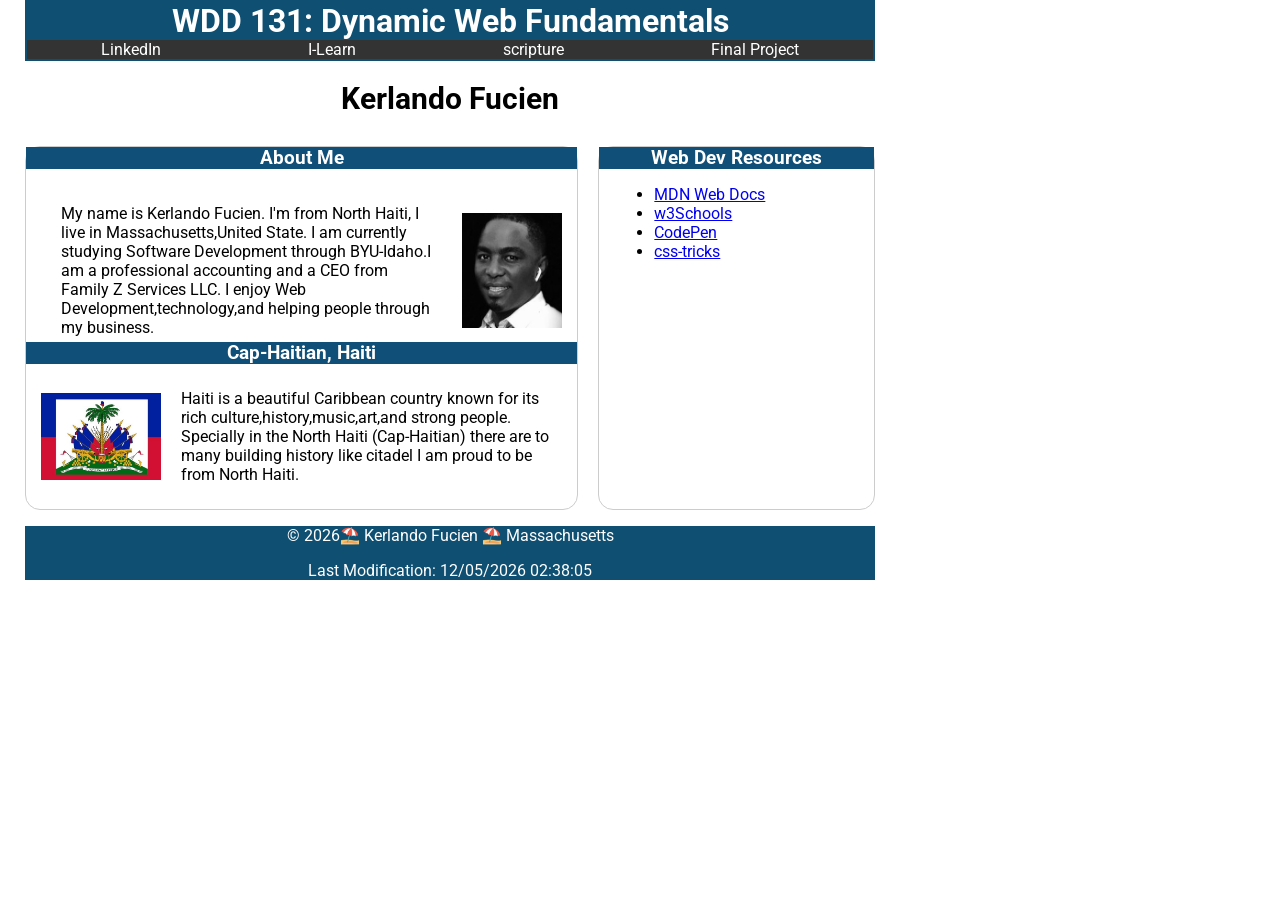
<file: index.html>
<!DOCTYPE html>
<html lang="en">
<head>
    <meta charset="UTF-8">
    <meta name="viewport" content="width=device-width, initial-scale=1.0">

    <title>WDD 131: Dynamic Web Fundamentals - Kerlando Fucien</title>

    <meta name="description" content="WDD 131 Dynamic Web Fundamentals home page for - Kerlando Fucien">
    <meta name="author" content="Kerlando Fucien">

    <link rel="preconnect" href="https://fonts.googleapis.com">
    <link rel="preconnect" href="https://fonts.gstatic.com" crossorigin>
    <link href="https://fonts.googleapis.com/css2?family=Roboto&display=swap" rel="stylesheet">

    <link rel="stylesheet" href="styles/base.css">
    <script src="scripts/getdates.js" defer></script>
</head>
<body>

    <header>
        <h1><span id="course-title">WDD 131: Dynamic Web Fundamentals</span></h1>

        <nav>
            <a href="https://www.linkedin.com/" target="_blank">LinkedIn</a>
            <a href="https://byupw.instructure.com/" target="_blank">I-Learn</a>
            <a href="https://www.churchofjesuschrist.org/study/scriptures" target="_blank">scripture</a>
            <a href="#">Final Project</a>
        </nav>
    </header>

    <main>
        <h2>Kerlando Fucien</h2>

        <section class="card">
            <h3>About Me</h3>

            <div class="about-grid">

                <p>
                     My name is Kerlando Fucien. I'm from North Haiti, I live in Massachusetts,United State.
                     I am currently studying Software Development through BYU-Idaho.I am a professional accounting and a CEO from Family Z Services LLC.
                     I enjoy Web Development,technology,and helping people through my business.
                </p>
                <img src="images/my-photo.jpg" alt="Kerlando Fucien" width="180">
            </div>

            <h3>Cap-Haitian, Haiti</h3>

            <div class="country-grid">
                <img src="images/haiti-flag.jpg" alt="Officia;l Flag of Haiti" width="180">

                <p>
                    Haiti is a beautiful Caribbean country known for its rich culture,history,music,art,and strong people.
                    Specially  in the North Haiti (Cap-Haitian) there are to many building history like citadel I am proud to be from North Haiti.
                </p>
            </div> 
        </section>

         <section class="card">
            <h3>Web Dev Resources</h3>
            <ul>
                <li><a href="https://developer.mozilla.org/" target="_blank">MDN Web Docs</a></li>
                <li><a href="https://WWW.w3schools.com/" target="_blank">w3Schools</a></li>
                <li><a href="https://codepen.io/" target="_blank">CodePen</a></li>
                <li><a href="https://css-tricks.com/" target="_blank">css-tricks</a></li>
            </ul>
        </section>
    </main>

    <footer>
        <p>&copy; <span id="currentyear"></span>⛱️ Kerlando Fucien ⛱️ Massachusetts</p>
        <p id="lastModified"></p>
    </footer>
    
</body>
</html>
</file>
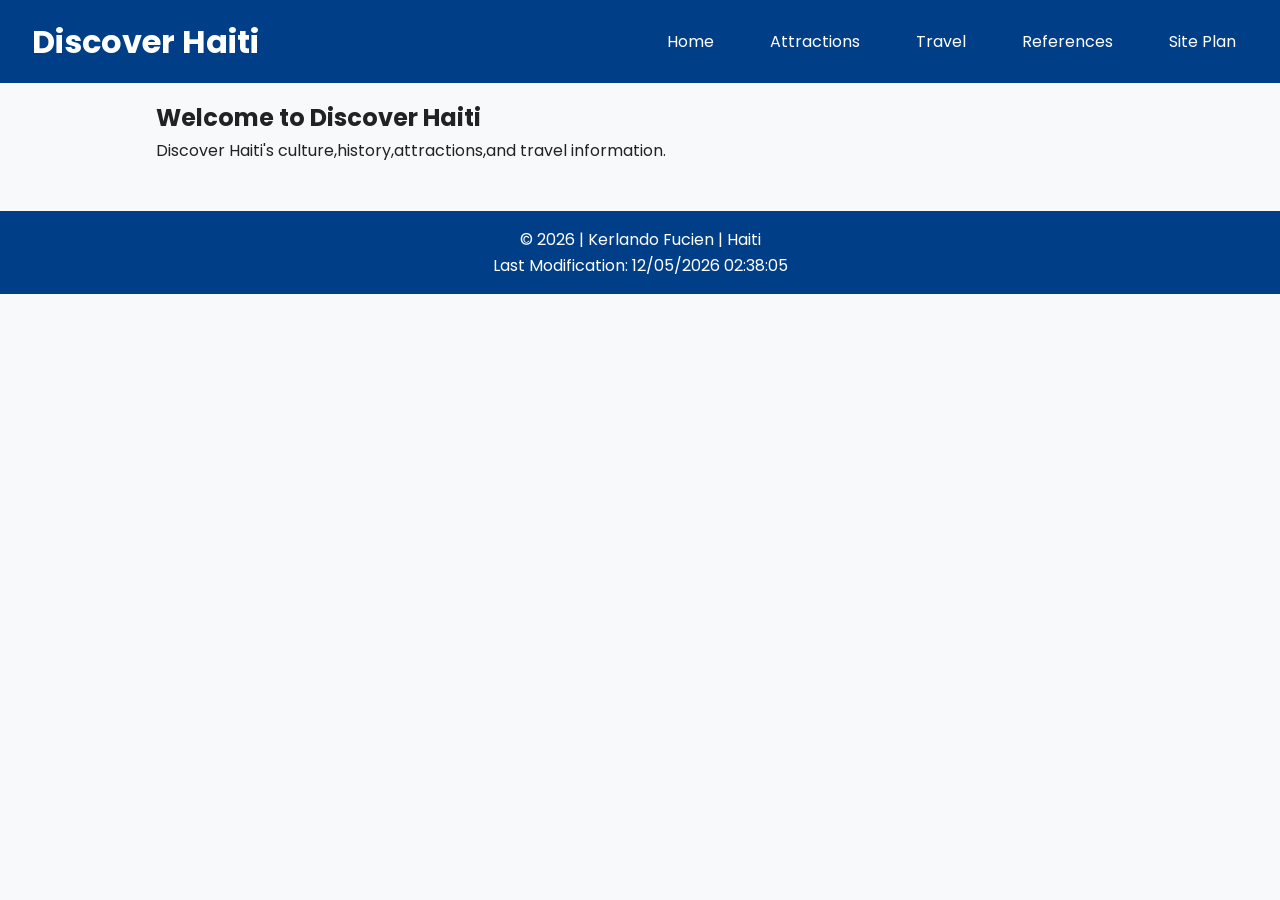
<file: project/index.html>
<!DOCTYPE html>
<html lang="en">
<head>
    <meta charset="UTF-8">
    <meta name="viewport" content="width=device-width, initial-scale=1.0">
    <meta name="description" content="Discover Haiti - Exploire Haiti's culture, history, attractions, food and travel information.">
    <meta name="author" content="Kerlando Fucien">

    <title>Discover Haiti | Home</title>

    <link rel="preconnect" href="https://fonts.googleapis.com">
    <link rel="preconnect" href="https://fonts.gstatic.com" crossorigin>
    <link href="https://fonts.googleapis.com/css2?family=Poppins:wght@400;600;700&family=Roboto:wght@400;500&display=swap" rel="stylesheet">

    <link rel="stylesheet" href="styles/discover.css">
    <link rel="stylesheet" href="styles/discover-large.css">
    <script src="scripts/discover.js" defer></script>
</head>
<body>
    <header>
        <div class="logo">
            <h1>Discover Haiti</h1>
        </div>

        <button id="menu" aria-label="Menu"></button>

        <nav class="navigation">
            <a href="index.html">Home</a>
            <a href="attractions.html">Attractions</a>
            <a href="travel.html">Travel</a>
            <a href="references.html">References</a>
            <a href="siteplan.html">Site Plan</a>
        </nav>
    </header> 
    
    <main>
        <h2>Welcome to Discover Haiti</h2>
        <p>
            Discover Haiti's culture,history,attractions,and travel information.
        </p>
    </main>
    <footer>
        <p>&copy; <span id="currentyear"></span> | Kerlando Fucien | Haiti</p>
        <p id="lastModified"></p>
    </footer>
</body>
</html>
</file>
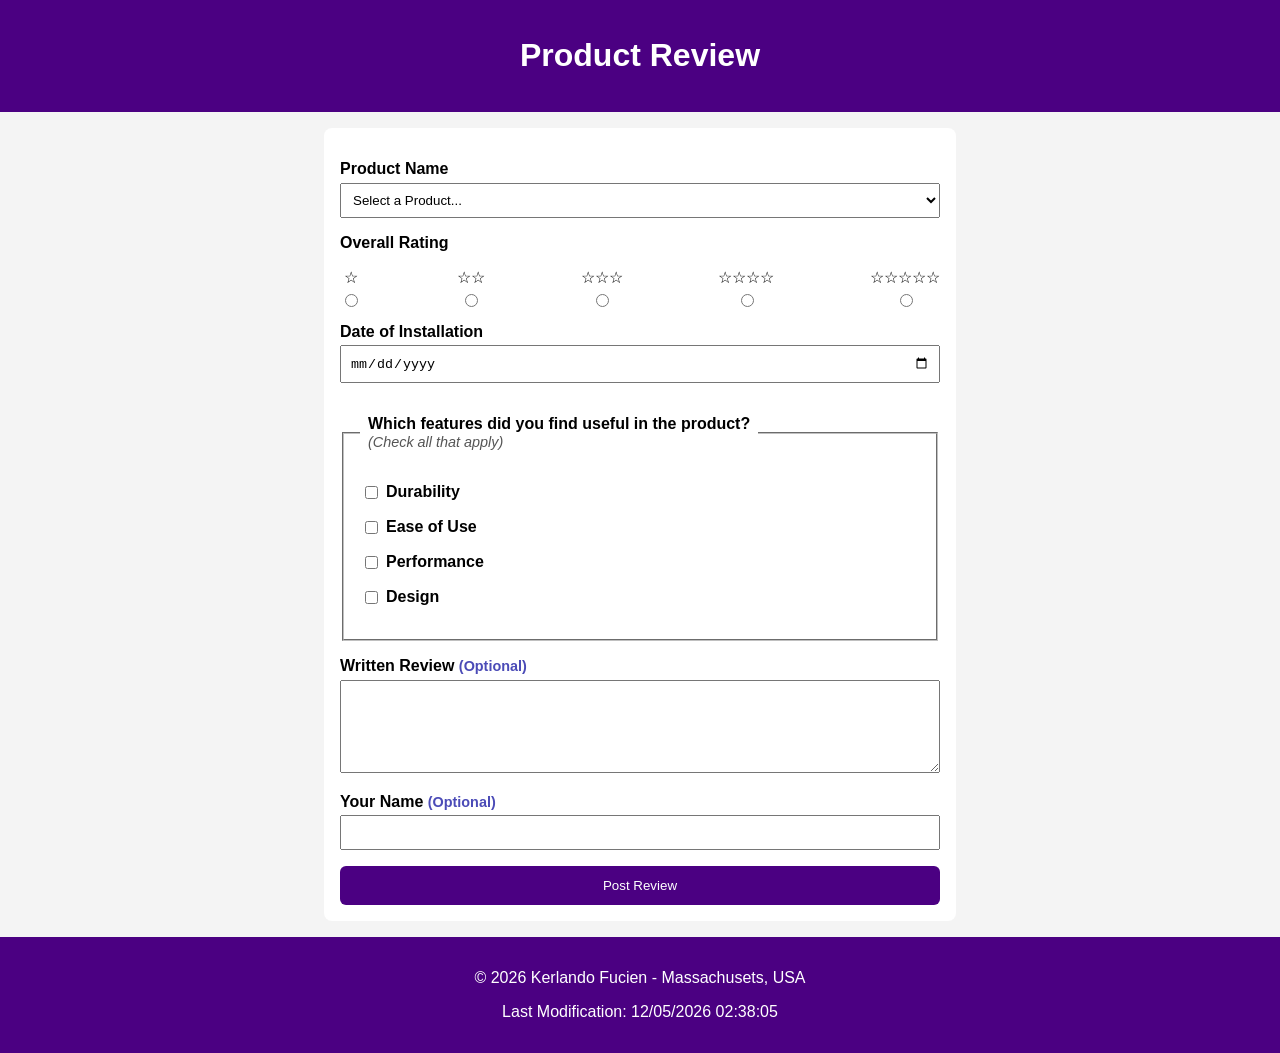
<file: form.html>
<!DOCTYPE html>
<html lang="en">
<head>
    <meta charset="UTF-8">
    <meta name="viewport" content="width=device-width, initial-scale=1.0">
    <meta name="author" content="Kerlando Fucien">
    <meta name="description" content="Submit a product review by selecting a product, rating it, choosing useful features,and providing optional comments.">

    <title>Product Review</title>

    <link rel="stylesheet" href="styles/form.css">

    <script src="scripts/getdates.js" defer></script>
    <script src="scripts/form.js" defer></script>
</head>
<body>

<header>
    <h1>Product Review</h1>
</header>

<main>
    <form method="get" action="review.html">
        <label for="product">Product Name</label>

        <select id="product" name="product" required>
            <option value="" disabled selected>Select a Product...</option>
        </select>
        <label>Overall Rating</label>

        <div class="rating">
            <label for="star1">
                &#9734;
                <input type="radio" id="star1" name="rating"  value="1" required>
            </label>

            <label for="star2">
                &#9734;&#9734;
                <input type="radio" id="star2" name="rating"  value="2" required>
            </label>

            <label for="star3">
                &#9734;&#9734;&#9734;
                <input type="radio" id="star3" name="rating"  value="3" required>
            </label>
        
            <label for="star4">
                &#9734;&#9734;&#9734;&#9734;
                <input type="radio" id="star4" name="rating"  value="4" required>
            </label>
             
            <label for="star5">
                &#9734;&#9734;&#9734;&#9734;&#9734;
                <input type="radio" id="star5" name="rating"  value="5" required>
            </label>
            
        </div>
        <label for="installDate">Date of Installation</label>
        <input
            type="date"
            id="installDate"
            name="installDate"
            required>
        <fieldset>
          <legend>
            Which features did you find useful in the product?<br>
            <em>(Check all that apply)</em>
          </legend>
          <label for="durability">
            <input type="checkbox" id="durability" name="features" value="Durability">
            Durability
          </label>

          <label for="ease">
            <input type="checkbox" id="ease" name="features" value="Ease of Use">
            Ease of Use
          </label>

          <label for="performance">
            <input type="checkbox" id="performance" name="features" value="Performance">
            Performance
          </label>

          <label for="design">
            <input type="checkbox" id="design" name="features" value="Design">
            Design
          </label>
        </fieldset>
        
        <label for="review">
            Written Review <span class="optional">(Optional)</span>
        </label>
        
        <textarea
            id="review"
            Name="review"
            rows="5"
            cols="30">
        </textarea>
        <label for="username">
            Your Name <span class="optional">(Optional)</span>
        </label>

        <input
            type="text"
            id="username"
            name="username">
        <input 
            type="submit"
            value="Post Review">
    </form>
</main>

<footer>
    <p>&copy; <span id="currentyear"></span>
        Kerlando Fucien - Massachusets, USA
    </p>
    <p id="lastModified"></p>
</footer>
</body>
</html>
</file>
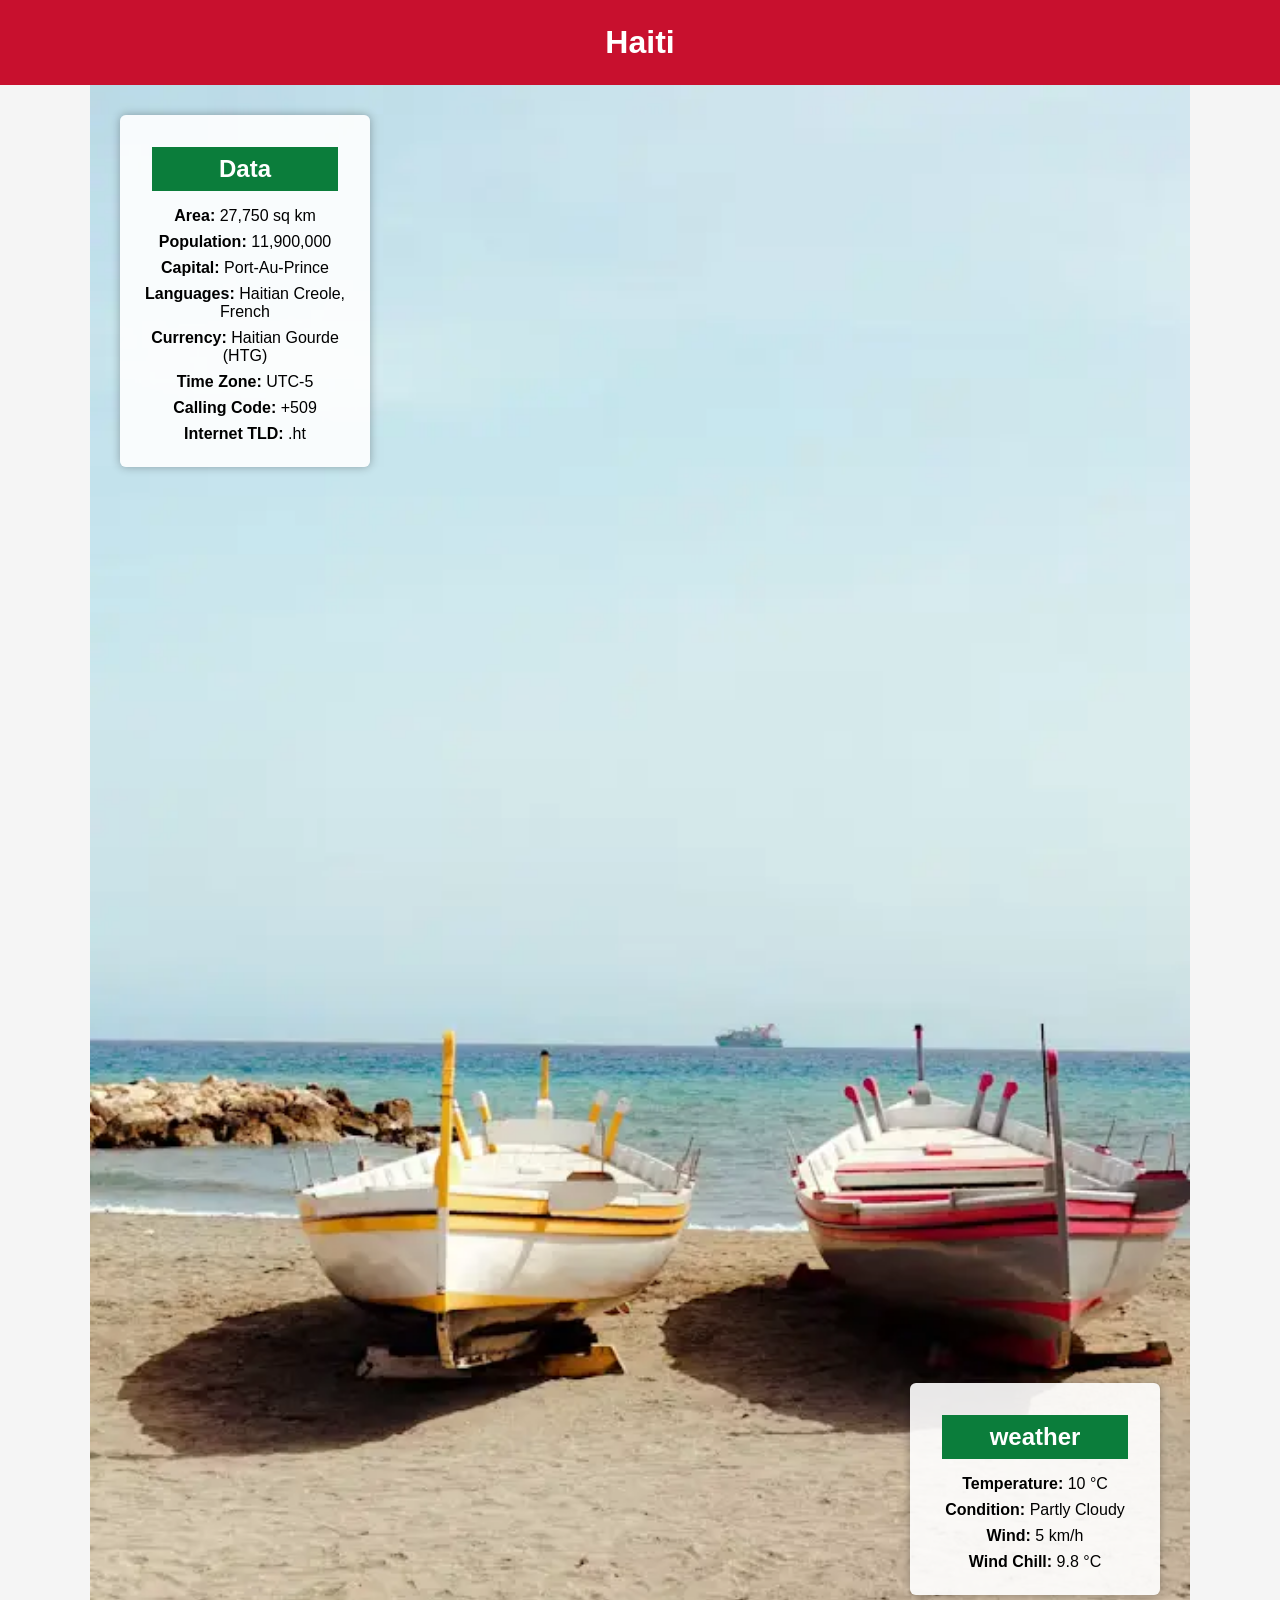
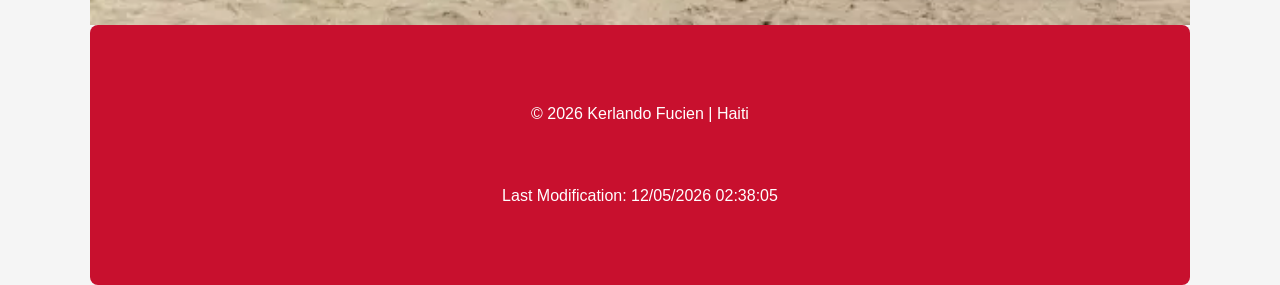
<file: place.html>
<!DOCTYPE html>
<html lang="en">
<head>
    <meta charset="UTF-8">
    <meta name="viewport" content="width=device-width, initial-scale=1.0">
    <meta name="description" content="Explore through important country data, local weather information, and a respective image of the country Haiti.">
    <meta name="author" content="Kerlando Fucien">

    <title>Haiti | country page</title>

    <link rel="stylesheet" href="styles/place.css">
    <link rel="stylesheet" href="styles/place-large.css">

    <script src="scripts/place.js" defer></script>
</head>

<body>
    <header>
        <h1>Haiti</h1>
    </header>

    <main>
        <div class="hero">
            <picture>
                <source
                    srcset="images/haiti-large.webp"
                    media="(min-width: 700px)"
                >
                <img 
                    srcset="images/haiti-small.webp"
                    alt="Beautiful view of Haiti"
                    width="500"
                    height="750"
                >
            </picture>

            <section class="data">
                <h2>Data</h2>
                
                <div class="information">
                    <p><strong>Area:</strong> 27,750 sq km</p>
                    <p><strong>Population:</strong> 11,900,000</p>
                    <p><strong>Capital:</strong> Port-Au-Prince</p>
                    <p><strong>Languages:</strong> Haitian Creole, French</p>
                    <p><strong>Currency:</strong> Haitian Gourde (HTG)</p>
                    <p><strong>Time  Zone:</strong> UTC-5</p>
                    <p><strong>Calling Code:</strong> +509</p>
                    <p><strong>Internet TLD:</strong> .ht</p>
                </div>
            </section>

            <section class="weather">
            <h2>weather</h2>

            <div class="information">
                <p>
                    <strong>Temperature:</strong>
                    <span id="Temperature">10</span> °C
                </p>
                <p>
                    <strong>Condition:</strong>
                    Partly Cloudy
                </p>
                <p>
                    <strong>Wind:</strong>
                    <span id="wind-speed">5</span> km/h
                </p>
                <p>
                    <strong>Wind Chill:</strong>
                    <span id="wind-chill">N/A</span>
                </p>
            </div>
            <img
                class="weather-icon"
                src="images/weather.svg"
                alt="Partly Cloudy weather-icon"
                width="80"
                height="80"
            >
        </section>
        </div> 
    </main>

    <footer>
        <p>
            &copy; <span id="currentyear"></span>
            Kerlando Fucien | Haiti
        </p>

        <p id="lastModified"></p>
    </footer>
</body>
</html>
</file>
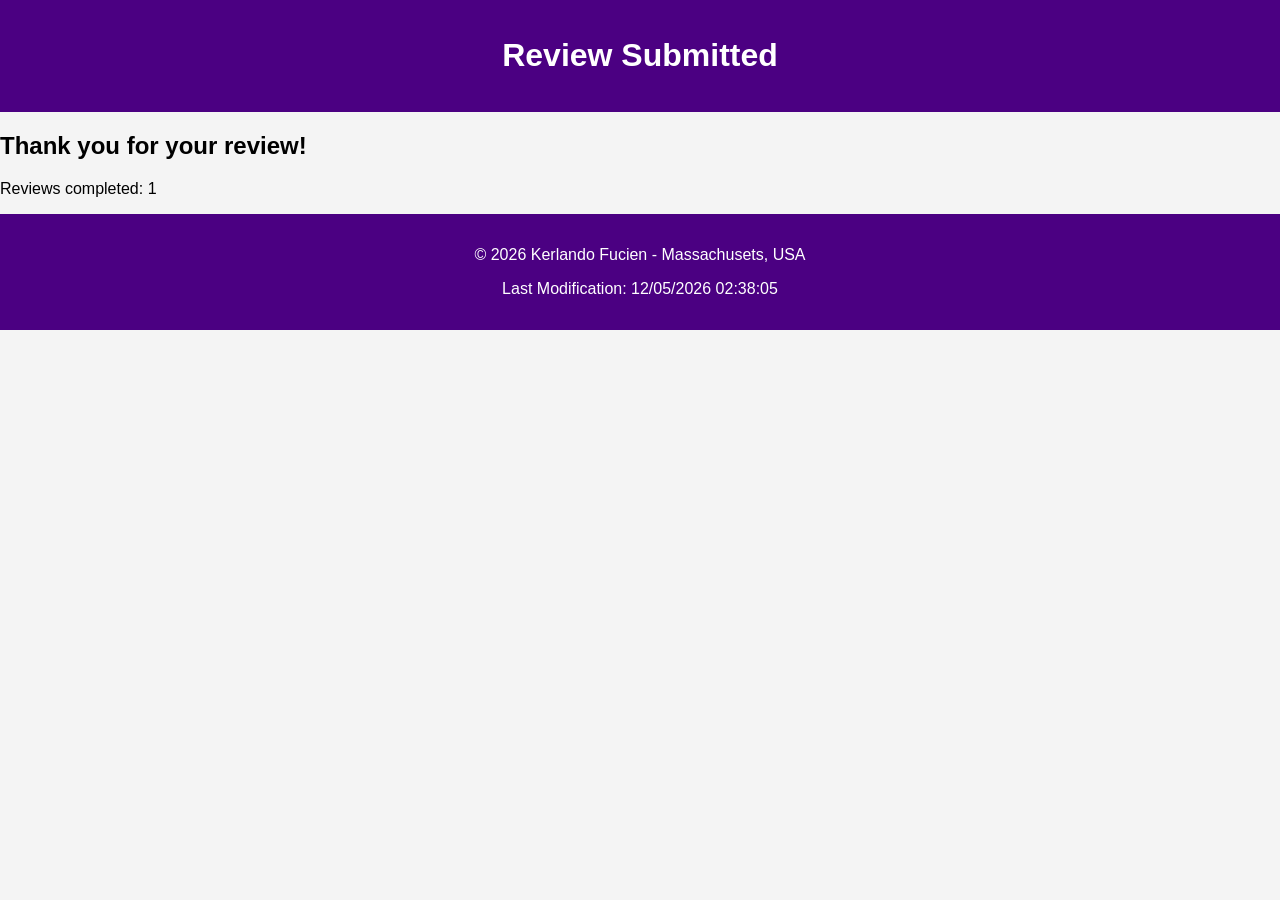
<file: review.html>
<!DOCTYPE html>
<html lang="en">
<head>
    <meta charset="UTF-8">
    <meta name="viewport" content="width=device-width, initial-scale=1.0">
    <meta name="description" content="Review Confirmation">
    <meta name="author" content="Kerlando Fucien">

    <title>Review Submitted</title>

    <link rel="stylesheet" href="styles/form.css">
    <script src="scripts/getdates.js" defer></script>
    <script src="scripts/review.js" defer></script>
</head>

<body>
<header>
    <h1>Review Submitted</h1>
</header>

<main>
    <h2>Thank you for your review!</h2>

    <p>
        Reviews completed:
        <span id="reviewCount"></span>
    </p>
</main>

<footer>
    <p>
        &copy; <span id="currentyear"></span>
        Kerlando Fucien - Massachusets, USA
    </p>
    <P id="lastModified"></P>
</footer>
</body>
</html>
</file>
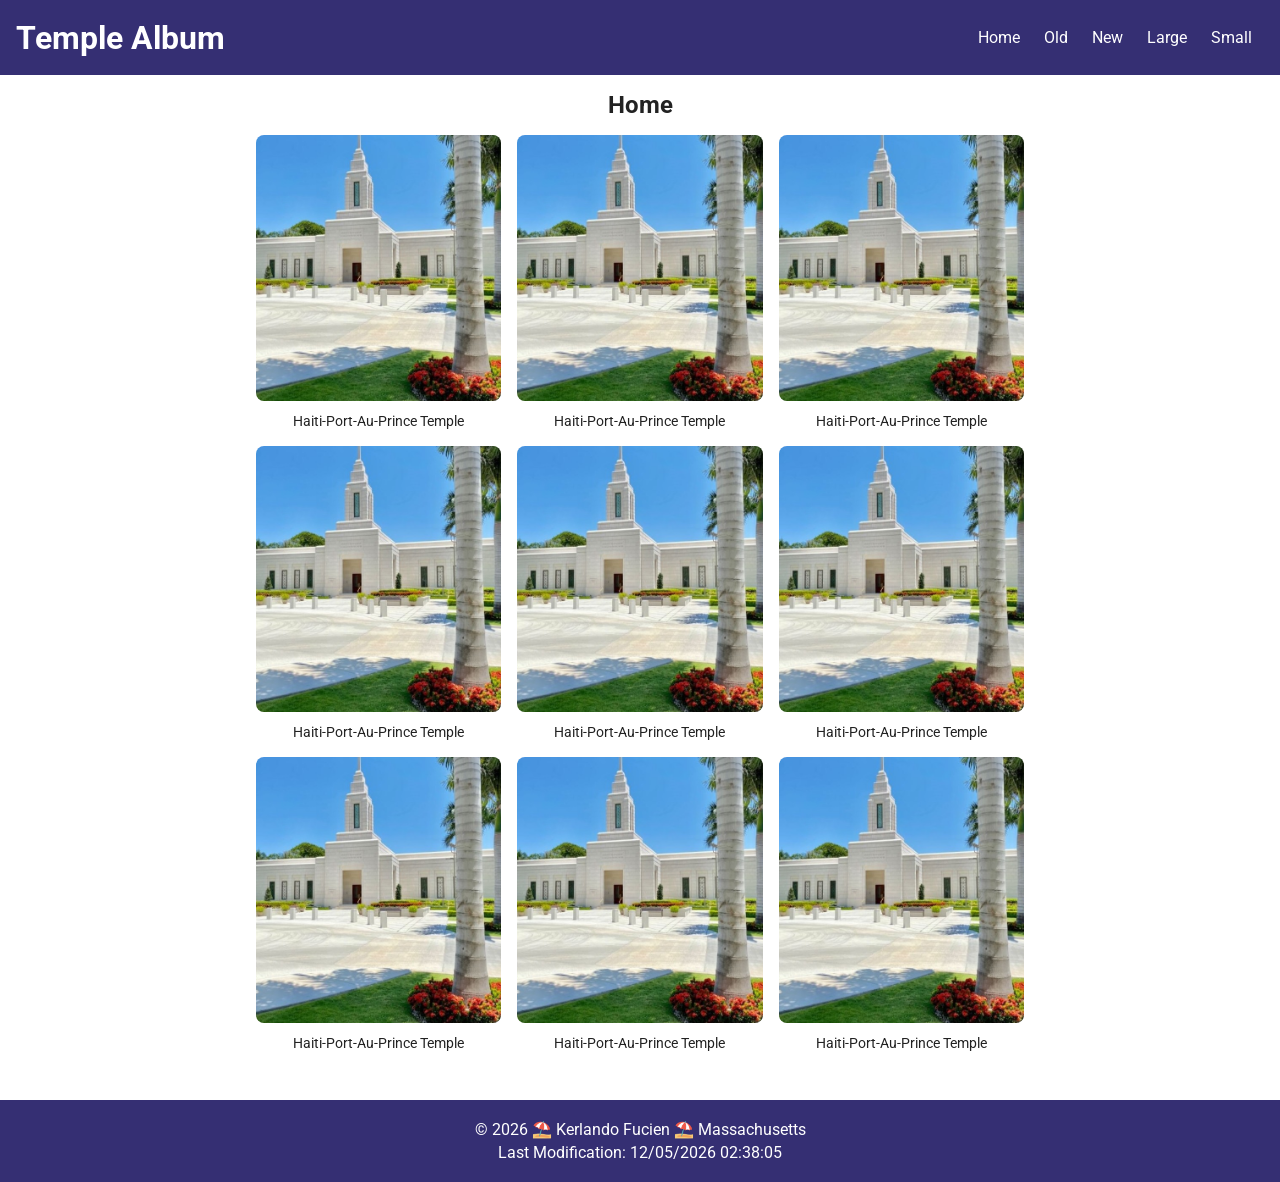
<file: temples.html>
<!DOCTYPE html>
<html lang="en">
<head>
    <meta charset="UTF-8">
    <meta name="viewport" content="width=device-width, initial-scale=1.0">

    <title>WDD 131 - Temple Album - Kerlando Fucien</title>
    <meta name="description" content="Temple Album - WDD 131 wek 02 Temple Album Project by Kerlando Fucien featuring a responsive temple with nine images">
    <meta name="author" content="Kerlando Fucien">

    <link rel="preconnect" href="https://fonts.googleapis.com">
    <link rel="preconnect" href="https://fonts.gstatic.com" crossorigin>
    <link rel="stylesheet" href="https://fonts.googleapis.com/css2?family=Roboto:wght@400;700&display=swap">

    <link rel="stylesheet" href="styles/temples.css">
    <link rel="stylesheet" href="styles/temples-large.css">

    <script src="scripts/getdates.js" defer></script>
    <script src="scripts/temples.js" defer></script>
</head>
<body>

<header>
    <h1>Temple Album</h1>
    <button id="menu" type="button">&#9776;</button>

    <nav class="navigation">
        <a href="#">Home</a>
        <a href="#">Old</a>
        <a href="#">New</a>
        <a href="#">Large</a>
        <a href="#">Small</a>
    </nav>
</header>

<main>
    <h2>Home</h2>
    <div class="gallery">
            <figure>
                <img src="images/temple.webp.jpg" alt="Front view of the Haiti Port-au-Prince Temple" loading="lazy">
                <figcaption>Haiti-Port-Au-Prince Temple</figcaption>
            </figure>

            <figure>
                <img src="images/temple.webp.jpg" alt="Front view of the Haiti Port-au-Prince Temple" loading="lazy">
                <figcaption>Haiti-Port-Au-Prince Temple</figcaption>
            </figure>

            <figure>
                <img src="images/temple.webp.jpg" alt="Front view of the Haiti Port-au-Prince Temple" loading="lazy">
                <figcaption>Haiti-Port-Au-Prince Temple</figcaption>
            </figure>

            <figure>
                <img src="images/temple.webp.jpg" alt="Front view of the Haiti Port-au-Prince Temple" loading="lazy">
                <figcaption>Haiti-Port-Au-Prince Temple</figcaption>
            </figure>

            <figure>
                <img src="images/temple.webp.jpg" alt="Front view of the Haiti Port-au-Prince Temple" loading="lazy">
                <figcaption>Haiti-Port-Au-Prince Temple</figcaption>
            </figure>

            <figure>
                <img src="images/temple.webp.jpg" alt="Front view of the Haiti Port-au-Prince Temple" loading="lazy">
                <figcaption>Haiti-Port-Au-Prince Temple</figcaption>
            </figure>

            <figure>
                <img src="images/temple.webp.jpg" alt="Front view of the Haiti Port-au-Prince Temple" loading="lazy">
                <figcaption>Haiti-Port-Au-Prince Temple</figcaption>
            </figure>

            <figure>
                <img src="images/temple.webp.jpg" alt="Front view of the Haiti Port-au-Prince Temple" loading="lazy">
                <figcaption>Haiti-Port-Au-Prince Temple</figcaption>
            </figure>

            <figure>
                <img src="images/temple.webp.jpg" alt="Front view of the Haiti Port-au-Prince Temple" loading="lazy">
                <figcaption>Haiti-Port-Au-Prince Temple</figcaption>
            </figure>
        </div>
    </main>
    <footer>
        <p>
            &copy; <span id="currentyear"></span> ⛱️ Kerlando Fucien ⛱️ Massachusetts
        </p>

        <p id="lastModified"></p>    
    </footer>

</body>
</html>
</file>
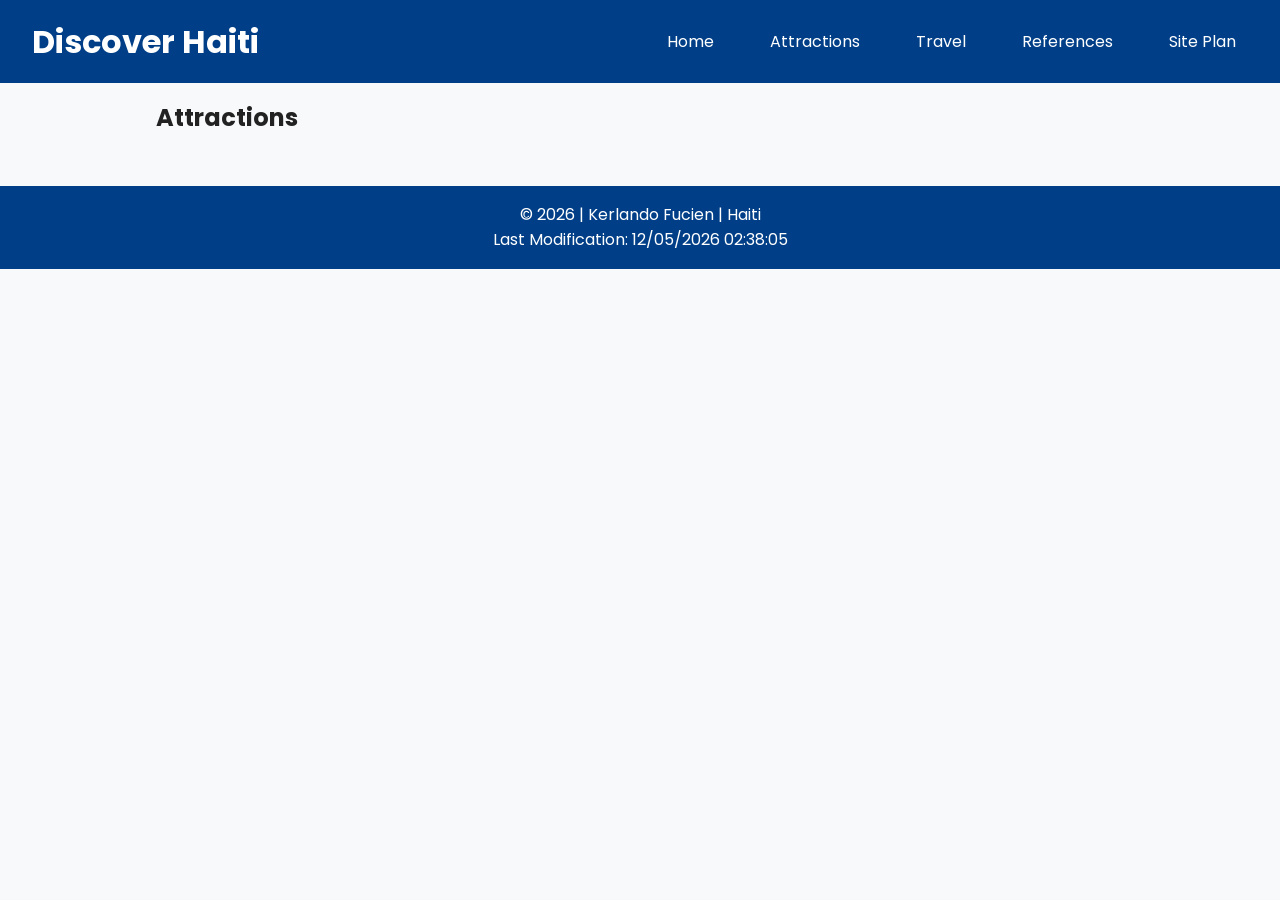
<file: project/attractions.html>
<!DOCTYPE html>
<html lang="en">
<head>
    <meta charset="UTF-8">
    <meta name="viewport" content="width=device-width, initial-scale=1.0">
    <meta name="description" content="Discover Haiti - Exploire Haiti's culture, history, attractions, food and travel information.">
    <meta name="author" content="Kerlando Fucien">

    <title>Discover Haiti | Attractions</title>

    <link rel="preconnect" href="https://fonts.googleapis.com">
    <link rel="preconnect" href="https://fonts.gstatic.com" crossorigin>
    <link href="https://fonts.googleapis.com/css2?family=Poppins:wght@400;600;700&family=Roboto:wght@400;500&display=swap" rel="stylesheet">

    <link rel="stylesheet" href="styles/discover.css">
    <link rel="stylesheet" href="styles/discover-large.css">
    <script src="scripts/discover.js" defer></script>
</head>
<body>
<header>
        <div class="logo">
            <h1>Discover Haiti</h1>
        </div>

        <button id="menu" aria-label="Menu"></button>

        <nav class="navigation">
            <a href="index.html">Home</a>
            <a href="attractions.html">Attractions</a>
            <a href="travel.html">Travel</a>
            <a href="references.html">References</a>
            <a href="siteplan.html">Site Plan</a>
        </nav>
    </header> 
    
    <main>
        <h2>Attractions</h2>
    </main>
    <footer>
        <p>&copy; <span id="currentyear"></span> | Kerlando Fucien | Haiti</p>
        <p id="lastModified"></p>
    </footer>
</body>
</html>
</file>
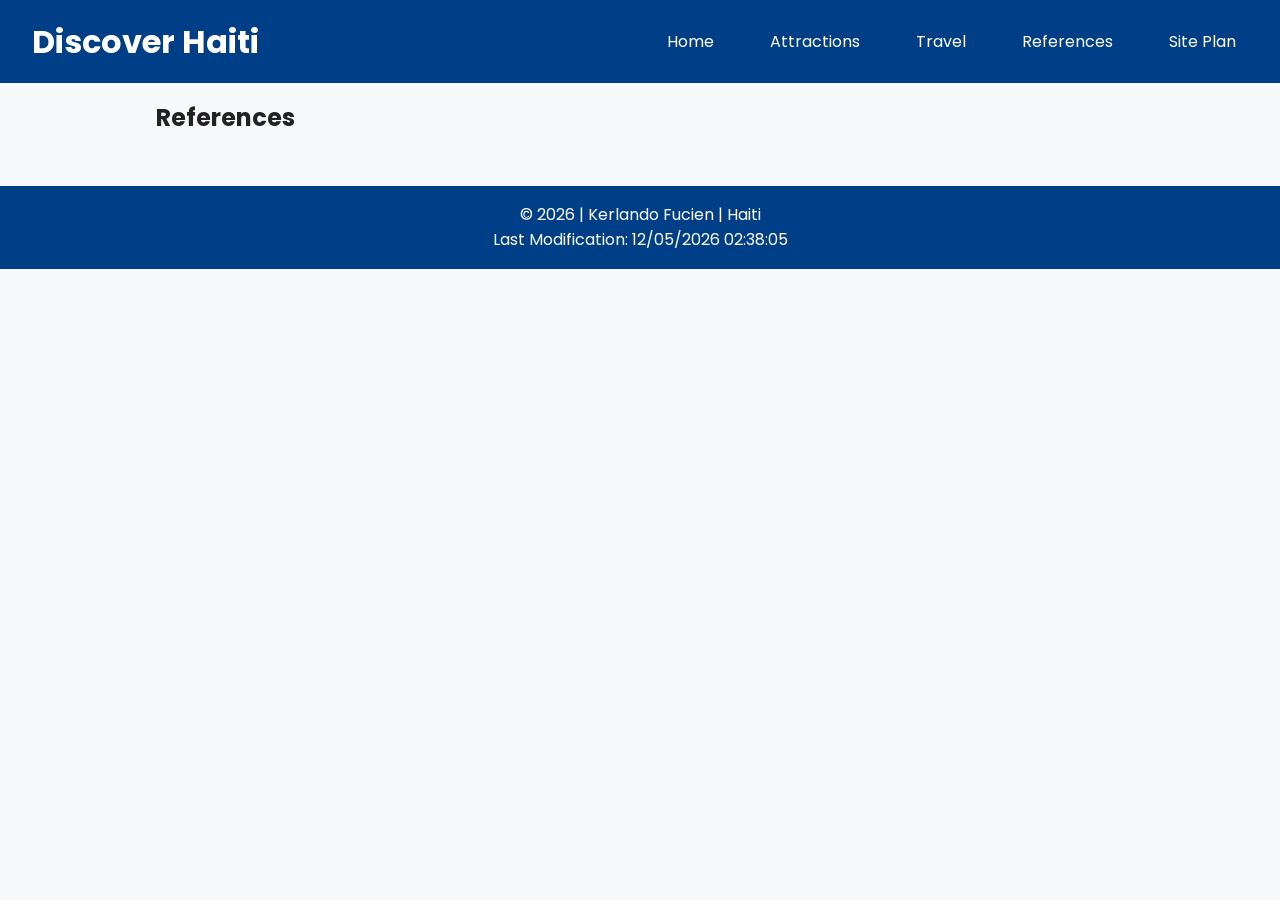
<file: project/references.html>
<!DOCTYPE html>
<html lang="en">
<head>
    <meta charset="UTF-8">
    <meta name="viewport" content="width=device-width, initial-scale=1.0">
    <meta name="description" content="Discover Haiti - Exploire Haiti's culture, history, attractions, food and travel information.">
    <meta name="author" content="Kerlando Fucien">

    <title>Discover Haiti | References</title>

    <link rel="preconnect" href="https://fonts.googleapis.com">
    <link rel="preconnect" href="https://fonts.gstatic.com" crossorigin>
    <link href="https://fonts.googleapis.com/css2?family=Poppins:wght@400;600;700&family=Roboto:wght@400;500&display=swap" rel="stylesheet">

    <link rel="stylesheet" href="styles/discover.css">
    <link rel="stylesheet" href="styles/discover-large.css">
    <script src="scripts/discover.js" defer></script>
</head>
<body>
<header>
        <div class="logo">
            <h1>Discover Haiti</h1>
        </div>

        <button id="menu" aria-label="Menu"></button>

        <nav class="navigation">
            <a href="index.html">Home</a>
            <a href="attractions.html">Attractions</a>
            <a href="travel.html">Travel</a>
            <a href="references.html">References</a>
            <a href="siteplan.html">Site Plan</a>
        </nav>
    </header> 
    
    <main>
        <h2>References</h2>
    </main>
    <footer>
        <p>&copy; <span id="currentyear"></span> | Kerlando Fucien | Haiti</p>
        <p id="lastModified"></p>
    </footer>
</body>
</html>
</file>
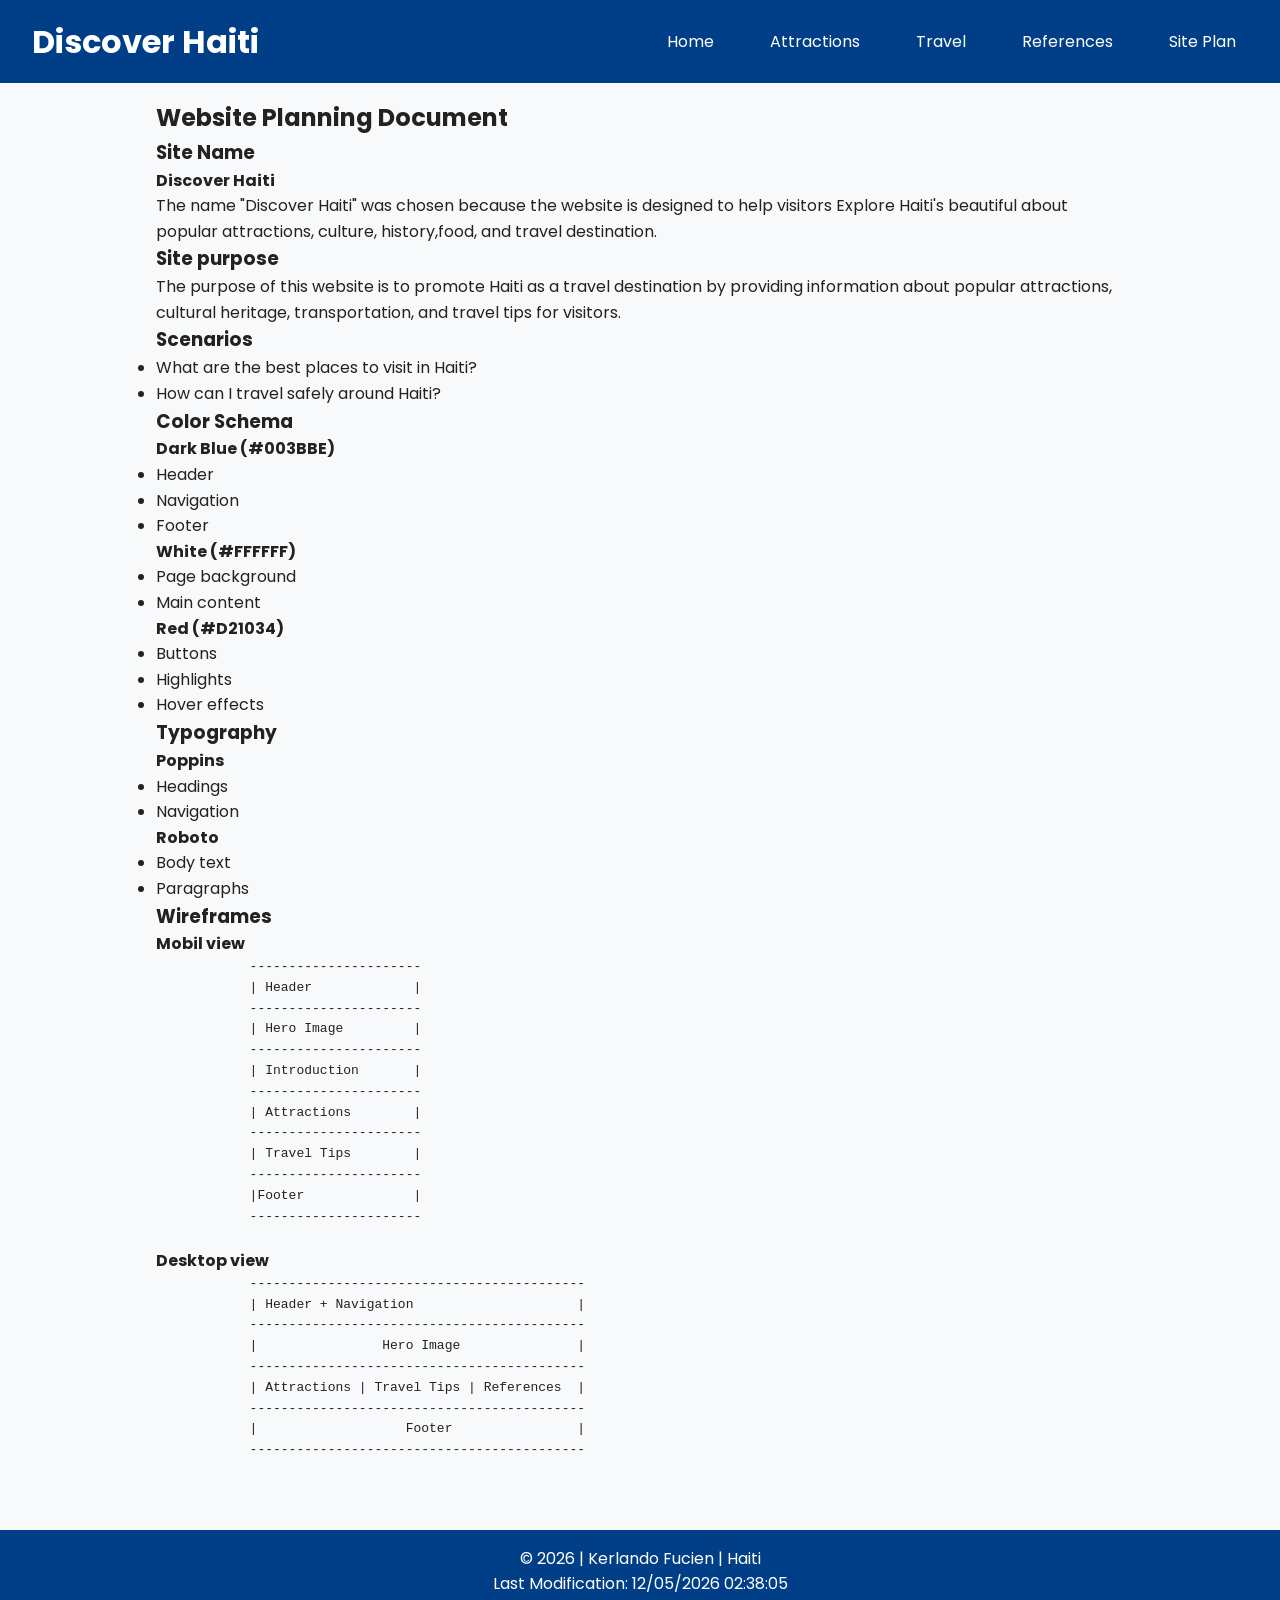
<file: project/siteplan.html>
<!DOCTYPE html>
<html lang="en">
<head>
    <meta charset="UTF-8">
    <meta name="viewport" content="width=device-width, initial-scale=1.0">
    <meta name="description" content="Discover Haiti - Exploire Haiti's culture, history, attractions, food and travel information.">
    <meta name="author" content="Kerlando Fucien">

    <title>Discover Haiti | Site Plan</title>

    <link rel="preconnect" href="https://fonts.googleapis.com">
    <link rel="preconnect" href="https://fonts.gstatic.com" crossorigin>
    <link href="https://fonts.googleapis.com/css2?family=Poppins:wght@400;600;700&family=Roboto:wght@400;500&display=swap" rel="stylesheet">

    <link rel="stylesheet" href="styles/discover.css">
    <link rel="stylesheet" href="styles/discover-large.css">
    <script src="scripts/discover.js" defer></script>
</head>
<body>
<header>
        <div class="logo">
            <h1>Discover Haiti</h1>
        </div>

        <button id="menu" aria-label="Menu"></button>

        <nav class="navigation">
            <a href="index.html">Home</a>
            <a href="attractions.html">Attractions</a>
            <a href="travel.html">Travel</a>
            <a href="references.html">References</a>
            <a href="siteplan.html">Site Plan</a>
        </nav>
    </header> 
    
    <main>
        <h2>Website Planning Document</h2>
        <section>
            <h3>Site Name</h3>
            <p><strong>Discover Haiti</strong></p>
            <p>
                The name "Discover Haiti" was chosen because the website is designed to help visitors
                Explore Haiti's beautiful about popular attractions, culture, history,food,
                and travel destination.
            </p>
        </section>

        <section>
            <h3>Site purpose</h3>
            <p>
                The purpose of this website is to promote Haiti as a travel destination
                by providing information about popular attractions,
                cultural heritage, transportation, and travel tips for visitors.
            </p>
        </section>

        <section>
            <h3>Scenarios</h3>
            <ul>
                <li>What are the best places to visit  in Haiti?</li>
                <li>How can I travel safely around Haiti?</li>
            </ul>
        </section>

        <section>
            <h3>Color Schema</h3>

            <p><strong>Dark Blue (#003BBE)</strong></p>
            <ul>
                <li>Header</li>
                <li>Navigation</li>
                <li>Footer</li>
            </ul>
            <p><strong>White (#FFFFFF)</strong></p>
            <ul>
                <li>Page background</li>
                <li>Main content</li>
            </ul>
            <p><strong>Red (#D21034)</strong></p>
            <ul>
                <li>Buttons</li>
                <li>Highlights</li>
                <li>Hover effects</li>
            </ul>
        </section>

        <section>
            <h3>Typography</h3>
            <p><strong>Poppins</strong></p>
            <ul>
                <li>Headings</li>
                <li>Navigation</li>
            </ul>
            <p><strong>Roboto</strong></p>
            <ul>
                <li>Body text</li>
                <li>Paragraphs</li>
            </ul>
        </section>
        <section>
            <h3>Wireframes</h3>

            <h4>Mobil view</h4>
            <pre>
            ----------------------
            | Header             |
            ----------------------
            | Hero Image         |
            ----------------------
            | Introduction       |
            ----------------------
            | Attractions        |
            ----------------------
            | Travel Tips        |
            ----------------------
            |Footer              |
            ----------------------
            </pre>

            <h4>Desktop view</h4>
            <pre>
            -------------------------------------------
            | Header + Navigation                     |
            -------------------------------------------
            |                Hero Image               |
            -------------------------------------------
            | Attractions | Travel Tips | References  |
            -------------------------------------------
            |                   Footer                |
            -------------------------------------------
            </pre>
        </section>
    </main>
    <footer>
        <p>&copy; <span id="currentyear"></span> | Kerlando Fucien | Haiti</p>
        <p id="lastModified"></p>
    </footer>
</body>
</html>
</file>
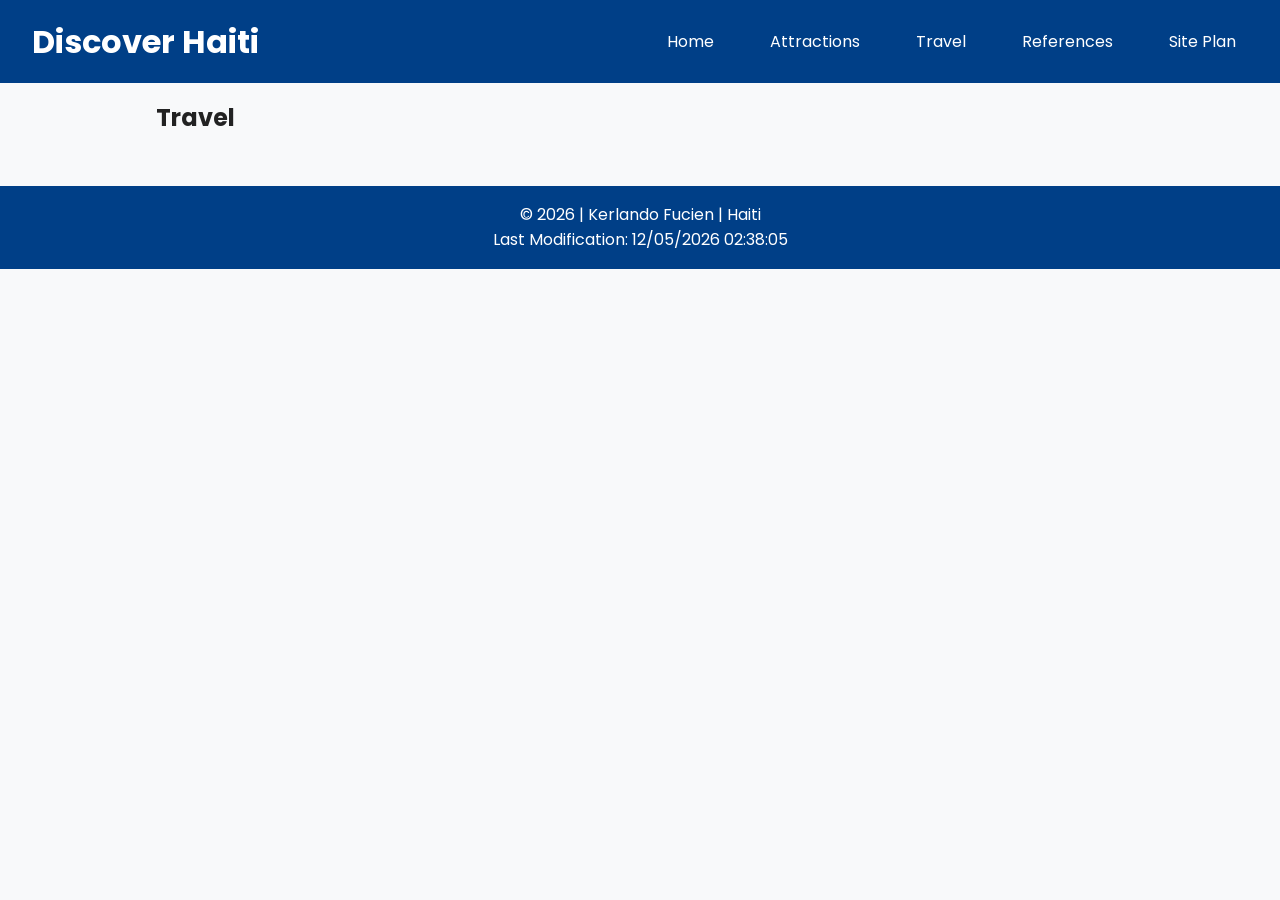
<file: project/travel.html>
<!DOCTYPE html>
<html lang="en">
<head>
    <meta charset="UTF-8">
    <meta name="viewport" content="width=device-width, initial-scale=1.0">
    <meta name="description" content="Discover Haiti - Exploire Haiti's culture, history, attractions, food and travel information.">
    <meta name="author" content="Kerlando Fucien">

    <title>Discover Haiti | Travel</title>

    <link rel="preconnect" href="https://fonts.googleapis.com">
    <link rel="preconnect" href="https://fonts.gstatic.com" crossorigin>
    <link href="https://fonts.googleapis.com/css2?family=Poppins:wght@400;600;700&family=Roboto:wght@400;500&display=swap" rel="stylesheet">

    <link rel="stylesheet" href="styles/discover.css">
    <link rel="stylesheet" href="styles/discover-large.css">
    <script src="scripts/discover.js" defer></script>
</head>
<body>
<header>
        <div class="logo">
            <h1>Discover Haiti</h1>
        </div>

        <button id="menu" aria-label="Menu"></button>

        <nav class="navigation">
            <a href="index.html">Home</a>
            <a href="attractions.html">Attractions</a>
            <a href="travel.html">Travel</a>
            <a href="references.html">References</a>
            <a href="siteplan.html">Site Plan</a>
        </nav>
    </header> 
    
    <main>
        <h2>Travel</h2>
    </main>
    <footer>
        <p>&copy; <span id="currentyear"></span> | Kerlando Fucien | Haiti</p>
        <p id="lastModified"></p>
    </footer>
</body>
</html>
</file>
<file: styles/base.css>
* {
    box-sizing: border-box;
}

body {
    font-family: "Roboto", Arial, sans-serif;
    margin: 0;
    max-width: 900px;
}

header, main, footer {
    max-width: 850px;
    margin: 0 auto;
}

header {
    background-color: #0f4f71;
    color: white;
    text-align: center;
    padding: 2px;
}

header h1 {
    margin: 0;
    color: white;
    text-align: center;
}

nav {
    display: flex;
    justify-content: space-around;
    background-color: #333;
    padding: 0px;
}

nav a {
    transition: 0.3s;
    color: white;
    text-decoration: none;
}

nav a :hover {
    color: gold;
    text-decoration: underline;
}


main {
    display: grid;
    grid-template-columns: 2fr 1fr;
    gap: 20px;
    margin-top: 20px;
}

main h2 {
    grid-column: 1 / 3;
    text-align: center;
    font-size: 30px;
    margin: 0 0 10px;
}

main section :last-of-type {
    grid-column: 2 / 3;
}

section h3 {
    background-color: #0f4f78;;
    color: white;
    text-align: center;
    margin: -15px -15px 15px -15px;
}

section {
    border: 1px solid #ccc;
    padding: 15px;
    border-radius: 15px;
    background: white;
}
img {
    max-width: 180px;
}

footer {
    margin-top: 15px;
    text-align: center;
    background-color: #0f4f71;
    color: white;
    padding: 0px;
    margin-top: 15px;
}

.about-grid {
    display: flex;
    grid-template-columns: 3fr 200px;
    gap: 10px;
    align-items: center;
}

.about-grid img {
    grid-column: 2;
    width: 100px;
    justify-self: right;
}
.about-grid p {
    grid-column: 1;
    margin: 20px;
}

.country-grid {
    display: flex;
    grid-template-columns: 3fr 200px;
    gap: 10px;
    align-items: center;
}

.country-grid img {
    width: 120px;
    justify-self: left;
}

.country-grid p {
    margin: 10px;
}

section :first-of-type h3 :nth-of-type(2) {
    background: white;
    color: #333;
    border-top: 1px solid #ccc;
}
</file>
<file: project/styles/discover.css>
* {
    margin: 0;
    padding: 0;
    box-sizing: border-box;
}
body {
    font-family: "Poppins", sans-serif;
    line-height: 1.6;
    background-color: #f8f9fa;
    color: #222;
}
header {
    background-color: #003f87;
    color: white;
    padding: 1rem;
}
.logo h1 {
    text-align: center;
    font-size: 2rem;
}
#menu {
    display: block;
    background: none;
    border: none;
    color: white;
    font-size: 2rem;
    cursor: pointer;
}
#menu::before {
    content: "≡";
}
.navigation a {
    display: none;
    color: white;
    text-decoration: none;
    padding: 0.75rem;
    text-align: center;
}
.navigation a:hover {
    background-color: #0056b3;
}
main {
    max-width: 1000px;
    margin: 0 auto;
    padding: 1rem;
}
footer {
    background-color: #003f87;
    color: white;
    text-align: center;
    padding: 1rem;
    margin-top: 2rem;
}
.navigation.open a {
    display: block;
}
#menu.open::before {
    content: "⨯";
}
</file>
<file: project/styles/discover-large.css>
@media only screen and (min-width: 768px) {
    #menu {
        display: none;
    }
    .navigation {
        display: flex;
        flex-direction: row;
        justify-content: center;
        gap: 2rem;
    }
    .navigation a {
        display: block;
    }
    header {
        display: flex;
        justify-content: space-between;
        align-items: center;
        padding: 1rem 2rem;
    }
    .logo h1 {
        text-align: left;
    }
}
</file>
<file: styles/form.css>
body {
    font-family: Arial, Helvetica, sans-serif;
    background-color: #f4f4f4;
    margin: 0;
    padding: 0;
}
header,
footer {
    background-color: #4b0082;
    color: white;
    text-align: center;
    padding: 1rem;
}
form {
    max-width: 600px;
    margin: 1rem auto;
    padding: 1rem;
    background-color: white;
    border-radius: 8px;
}
label {
    display: block;
    margin-top: 1rem;
    font-weight: bold;
}
select,
input[type="date"],
input[type="text"],
textarea {
    width: 100%;
    padding: .5rem;
    margin-top: .3rem;
    box-sizing: border-box;
}
.rating {
    display: flex;
    justify-content: space-between;
    text-align: center;
}
.rating label {
    display: flex;
    font-weight: normal;
    flex-direction: column;
    align-items: center;
    font-weight: normal;
    gap: .25rem;
}
input[type="checkbox"] {
    margin-right: .5rem;
}
input[type="submit"] {
    margin-top: 1rem;
    padding: .75rem;
    width: 100%;
    background: #4b0082;
    color: white;
    border: none;
    border-radius: 6px;
    cursor: pointer;
}
.optional {
    color: #4b4bb7;
    font-size: 0.9rem;
}
legend {
    font-weight: bold;
    padding: 0 .5rem;
}

legend em {
    font-style: italic;
    font-weight: normal;
    font-size: 0.9rem;
    color: #555;
}
fieldset {
    margin-top: 2rem;
    padding: 1rem;
}
fieldset label {
    display: flex;
    margin: 1rem 1px;
}
@media screen and (min-width: 768px) {
    body {
        font-size: 16px;
    }
}
</file>
<file: styles/place.css>
:root {
    --primary-color: #00209f;
    --secondary-color: #d21034;
    --light-color: #222222;
    --dark-color: #222;
}

* {
    margin: 0;
    padding: 0;
    box-sizing: border-box;
}

body {
    font-family: Arial, Helvetica, sans-serif;
    background-color: #f5f5f5;
    color: var(--text-color);
}

header {
    background-color: #c8102e;
    color: white;
    text-align: center;
    padding: 1rem;
}

header h1 {
    font-size: 2rem;
}

.hero {
    display: block;
}

.hero img {
    width: 100%;
    height: auto;
    display: block;
}


.data,
.weather {
    text-align: center;
    background-color: #0057b8;
    margin: 1rem;
    padding: 1rem;
    border-radius: 8px;
    box-shadow: 0 0 10px rgba(0, 0, 0, 0.2);
}

.data h2,
.weather h2 {
    background-color: #0b7d3b;
    color: white;
    padding: .5rem;
    margin: 1rem; 
    text-align: center;
}

.weather-icon {
    width: 80px;
    margin: 1rem auto;
    display: block;
}

.information p {
    margin: 4rem 0;
}

.data p,
.weather p {
    margin: .5rem 0;
}

.weather img {
    width: 60px;
    height: 5%;
    display: block;
    margin: 0 auto;
}

footer {
    width: 100%;
    background-color: #c8102e;
    color: white;
    border-radius: 8px;
    text-align: center;
    padding: 1rem;
    margin-top: 1rem;
}

footer p {
    margin: 4rem 0;
}
</file>
<file: styles/place-large.css>
@media screen and (min-width: 700px) {
    main {
        max-width: 1100px;
        margin: 0 auto;
    }

    header {
        padding: 1.5rem;
    }
    .hero {
        position: relative;
    }

    .hero img {
        display: block;
        width: 100%;
        height: auto;
    }

     .data {
        position: absolute;
        top: 30px;
        left: 30px;
    }

    .data, 
    .weather {
        position:absolute;
        width: 250px;
        margin: 0;
        padding: 1rem;
        background: white;
        background-color: rgba(255, 255, 255, 0.9);
        border-radius: 6px;
        box-shadow: 0 0 10px rgba(0, 0, 0, 0.3);
        z-index: 2;
        
    }

    .weather {
        position: absolute;
        right: 30px;
        bottom:30px;
    }

    .weather img {
        display: none;
    }

    .weather h2 ::after {
        content: "🌦️";
    }

    footer {
        max-width: 1100px;
        margin: 0 auto;
    }
}
</file>
<file: styles/temples.css>
* {
    margin: 0;
    padding: 0;
    box-sizing: border-box;
}

body {
    font-family: "Roboto", sans-serif;
    background-color: #ffffff;
    color: #222;
}

head {
    background-color: #352f73;
}

head h1 {
    text-align: center;
    margin-bottom: .5rem;
}

header {
    background-color: #352f73;
    color: white;
    padding: 1rem;
}

header h1 {
    text-align: center;
    margin-bottom: 0.5rem;
}

#menu {
    display: block;
    background: none;
    border: none;
    color: white;
    font-size: 2rem;
    cursor: pointer;
    margin: 0 auto;
}

.navigation {
    display: none;
    flex-direction: column;
    text-align: center;
}

.navigation a {
    display: block;
    color: white;
    text-decoration: none;
    padding: 0.75rem;
}

.navigation a:hover {
    background-color: rgba(255,255,255,.2);
}

.navigation.open {
    display: flex;
}

main {
    max-width: 800px;
    margin: 0 auto;
    padding: 1rem;
}

main h2 {
    text-align: center;
    margin-bottom: 1rem;
}

h2 {
    text-align: center;
}

.gallery {
    display: grid;
    grid-template-columns: 1fr;
    gap: 1rem;
}

figure {
    text-align: center;
}
figure img {
    width: 100%;
    max-width: 300px;
    height: auto;
    border-radius: 8px;
}

figcaption {
    margin-top: .5rem;
    font-size: .9rem;
}

footer {
    background-color: #352f73;
    color: white;
    text-align: center;
    padding: 1rem;
    margin-top: 2rem;
}

footer p {
    margin: .25rem 0;
}
</file>
<file: styles/temples-large.css>
@media screen and (min-width: 32rem) {
    header {
        display: flex;
        align-items: center;
        justify-content: space-between;
    }

    header h1 {
        margin-bottom: 0;
    }

    #menu {
        display: none;
    }

    .navigation {
        display: flex;
        flex-direction: row;
    }

    .gallery {
        display: grid;
        grid-template-columns: repeat(3, 1fr);
        gap: 1rem;
    }

    nav {
        display: flex;
    }

    .navigation {
        flex-direction: row;
    }
}
</file>
